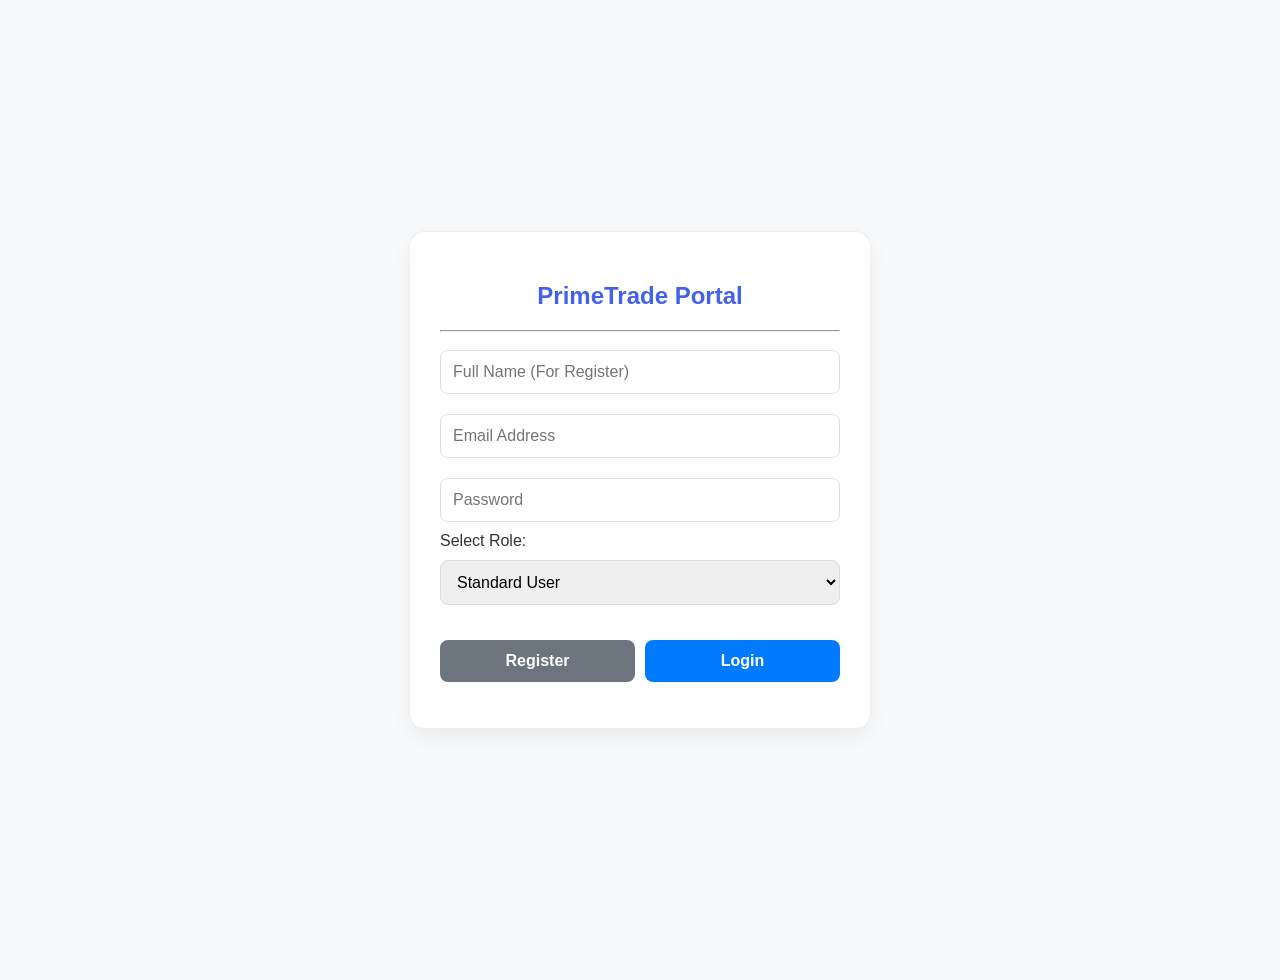
<file: static/templates/index.html>
<!DOCTYPE html>
<html lang="en">
<head>
    <meta charset="UTF-8">
    <meta name="viewport" content="width=device-width, initial-scale=1.0">
    <title>PrimeTrade Portal - Login</title>
    <link rel="stylesheet" href="/static/css/style.css">
</head>
<body>
    <div class="container">
        <div class="card">
            <h2 style="text-align: center;">PrimeTrade Portal</h2>
            <hr>
            <div id="auth-form">
                <input type="text" id="username" placeholder="Full Name (For Register)">
                <input type="email" id="email" placeholder="Email Address">
                <input type="password" id="password" placeholder="Password">
                
                <label for="role">Select Role:</label>
                <select id="role">
                    <option value="user">Standard User</option>
                    <option value="admin">Admin</option>
                </select>

                <div style="display: flex; gap: 10px; margin-top: 10px;">
                    <button onclick="register()" style="flex: 1; background: #6c757d; color: white;">Register</button>
                    <button onclick="login()" style="flex: 1; background: #007bff; color: white;">Login</button>
                </div>
            </div>
            <p id="message" style="text-align: center; color: red; margin-top: 10px;"></p>
        </div>
    </div>
    <script src="/static/js/script.js"></script>
</body>
</html>
</file>
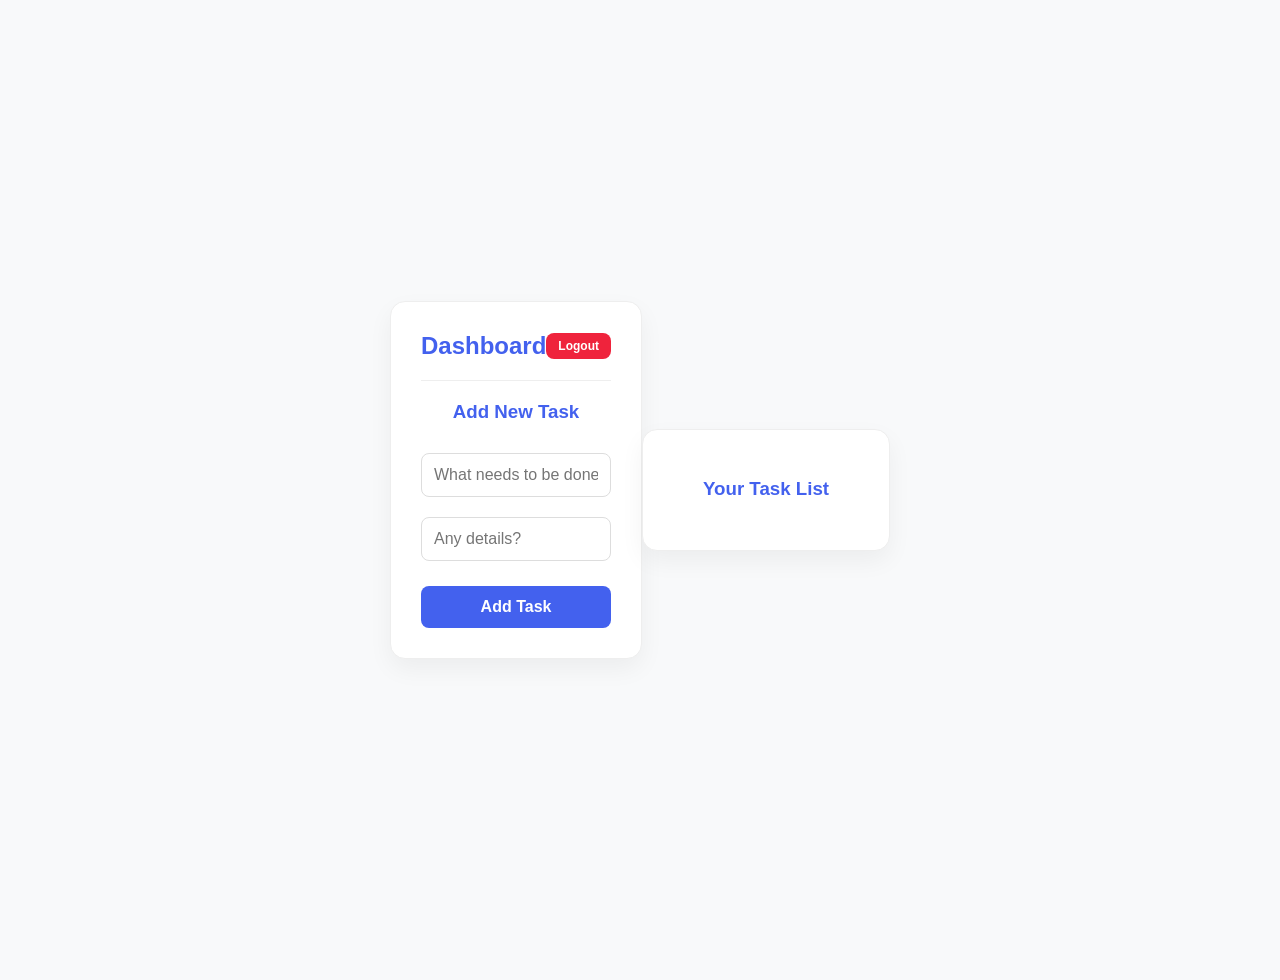
<file: static/templates/dashboard.html>
<!DOCTYPE html>
<html lang="en">
<head>
    <meta charset="UTF-8">
    <meta name="viewport" content="width=device-width, initial-scale=1.0">
    <title>PrimeTrade - Dashboard</title>
    <link rel="stylesheet" href="/static/css/style.css">
</head>
<body>

    <div class="container">
        <div class="card">
            <div style="display: flex; justify-content: space-between; align-items: center; margin-bottom: 20px;">
                <h2 style="margin: 0;">Dashboard</h2>
                <button onclick="logout()" class="btn-danger" style="width: auto;">Logout</button>
            </div>
            <hr style="border: 0; border-top: 1px solid #eee; margin-bottom: 20px;">
            
            <h3>Add New Task</h3>
            <input type="text" id="taskTitle" placeholder="What needs to be done?">
            <input type="text" id="taskDesc" placeholder="Any details?">
            <button onclick="addTask()" class="btn-primary">Add Task</button>
        </div>

        <div class="card" style="margin-top: 20px;">
            <h3>Your Task List</h3>
            <div id="taskList">
                </div>
        </div>
    </div>

    <script src="/static/js/script.js"></script>
    <script>
        // Page load hote hi tasks dikhne chahiye
        window.onload = loadTasks;
    </script>
</body>
</html>
</file>
<file: static/css/style.css>
body { font-family: Arial, sans-serif; background: #f4f4f4; padding: 20px; }
.container { max-width: 600px; margin: auto; }
.card { background: white; padding: 20px; margin-bottom: 20px; border-radius: 8px; box-shadow: 0 2px 5px rgba(0,0,0,0.1); }
input, select { width: 100%; padding: 10px; margin: 10px 0; border: 1px solid #ccc; border-radius: 5px; }
button { padding: 10px 20px; cursor: pointer; border: none; border-radius: 5px; }
.btn-primary { background: #007bff; color: white; }
.btn-danger { background: #dc3545; color: white; float: right; }
.task-item { padding: 10px; border-bottom: 1px solid #eee; }

.container { 
    display: flex; 
    justify-content: center; 
    align-items: center; 
    height: 100vh; 
}
.card { 
    background: white; 
    padding: 30px; 
    border-radius: 12px; 
    box-shadow: 0 4px 15px rgba(0,0,0,0.2); 
    width: 400px;
}
input, select { 
    width: 100%; 
    padding: 12px; 
    margin: 8px 0; 
    border: 1px solid #ddd; 
    border-radius: 6px; 
    box-sizing: border-box; /* Isse button bahar nahi jayega */
}
button { 
    width: 100%; 
    padding: 12px; 
    border: none; 
    border-radius: 6px; 
    cursor: pointer; 
    font-weight: bold;
}
:root {
    --primary: #4361ee;
    --danger: #ef233c;
    --bg: #f8f9fa;
    --card: #ffffff;
}

body { 
    font-family: 'Segoe UI', Tahoma, Geneva, Verdana, sans-serif; 
    background: var(--bg); 
    color: #333; 
    margin: 0; 
    display: flex; justify-content: center; align-items: center; min-height: 100vh;
}

.container { width: 100%; max-width: 500px; padding: 20px; }

.card { 
    background: var(--card); 
    padding: 30px; 
    border-radius: 15px; 
    box-shadow: 0 10px 25px rgba(0,0,0,0.05); 
    border: 1px solid #eee;
}

h2, h3 { text-align: center; color: var(--primary); margin-bottom: 20px; }

input, select { 
    width: 100%; padding: 12px; margin: 10px 0; 
    border: 1.5px solid #ddd; border-radius: 8px; 
    font-size: 16px; box-sizing: border-box; transition: 0.3s;
}

input:focus { border-color: var(--primary); outline: none; box-shadow: 0 0 8px rgba(67, 97, 238, 0.2); }

button { 
    width: 100%; padding: 12px; margin-top: 15px; 
    border: none; border-radius: 8px; cursor: pointer; 
    font-weight: 600; font-size: 16px; transition: 0.3s;
}

.btn-primary { background: var(--primary); color: white; }
.btn-primary:hover { background: #3046c9; transform: translateY(-2px); }

.btn-danger { background: var(--danger); color: white; margin-top: 0; width: auto; padding: 6px 12px; font-size: 12px; }

.task-item { 
    background: #fdfdfd; padding: 15px; border-radius: 10px; margin-top: 10px;
    border-left: 5px solid var(--primary); display: flex; justify-content: space-between; align-items: center;
    box-shadow: 0 2px 5px rgba(0,0,0,0.02);
}

.message { text-align: center; font-size: 14px; margin-top: 10px; font-weight: 500; }
</file>
